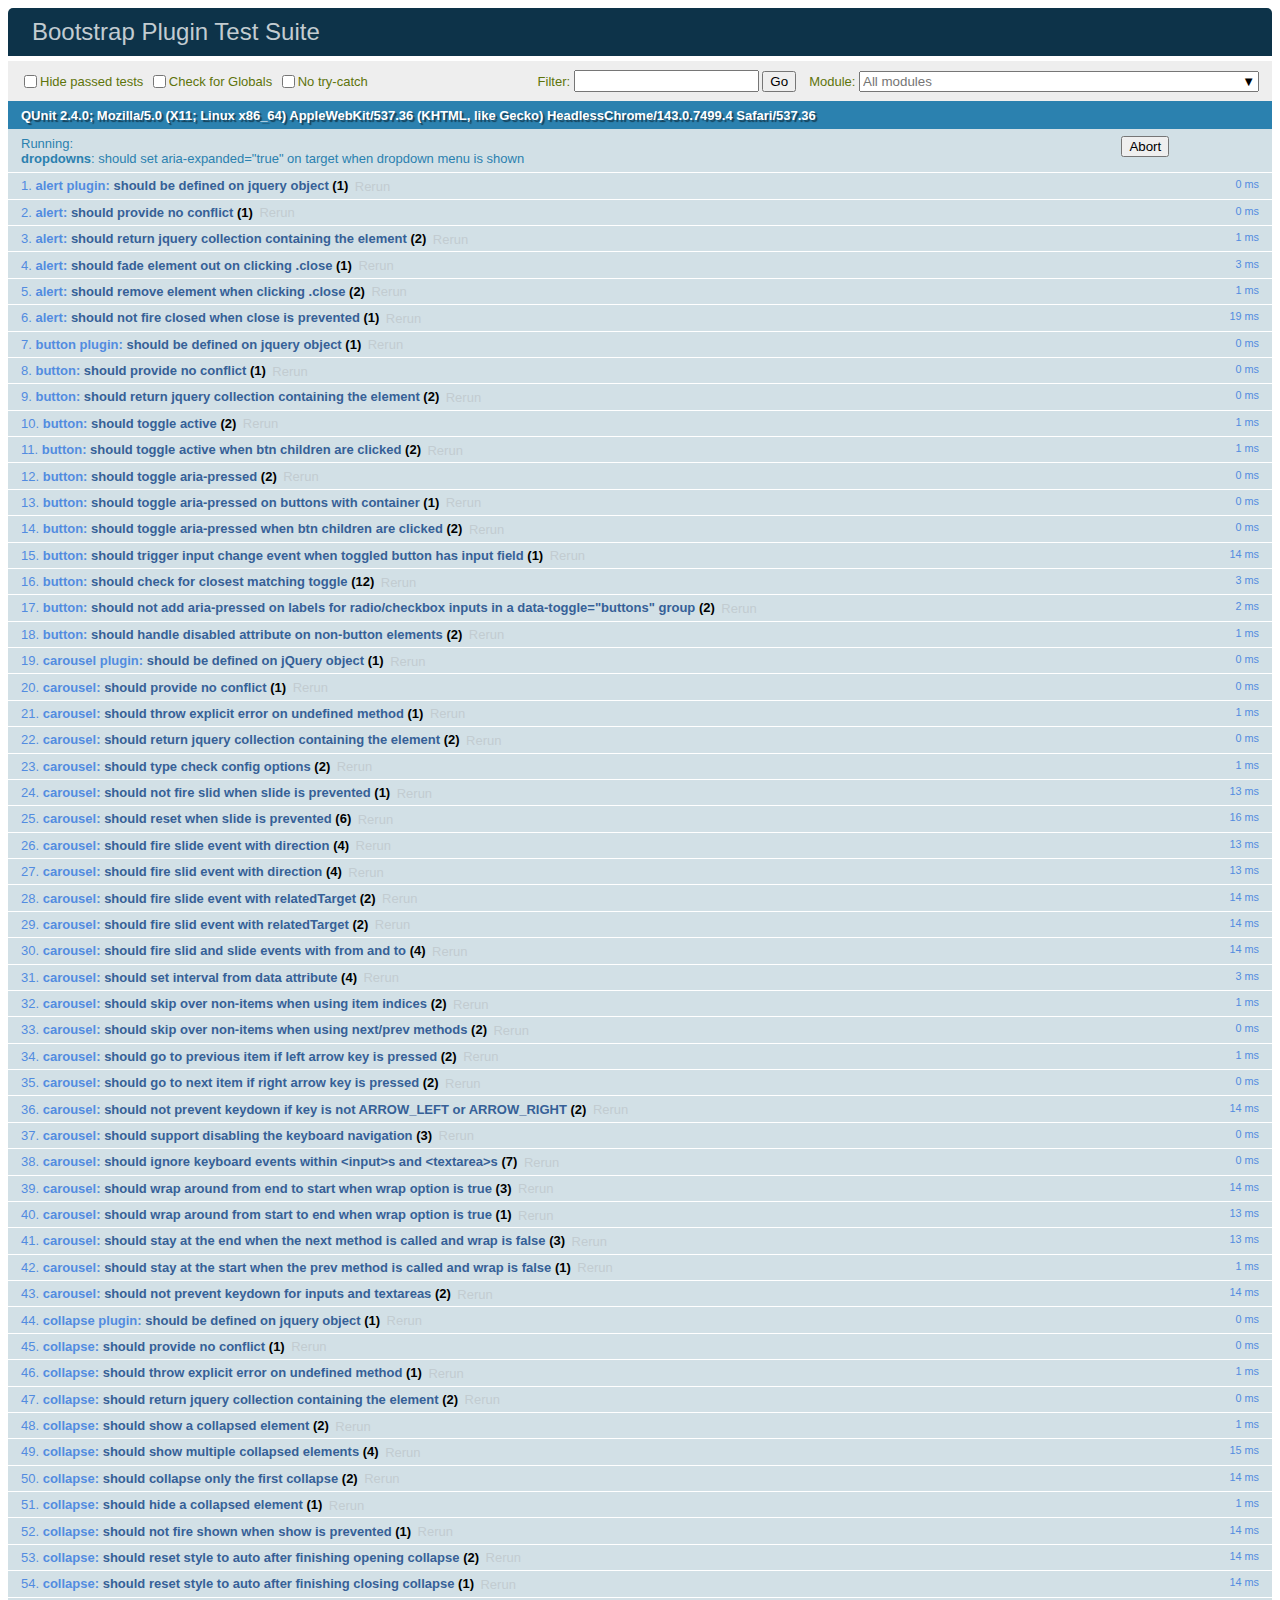
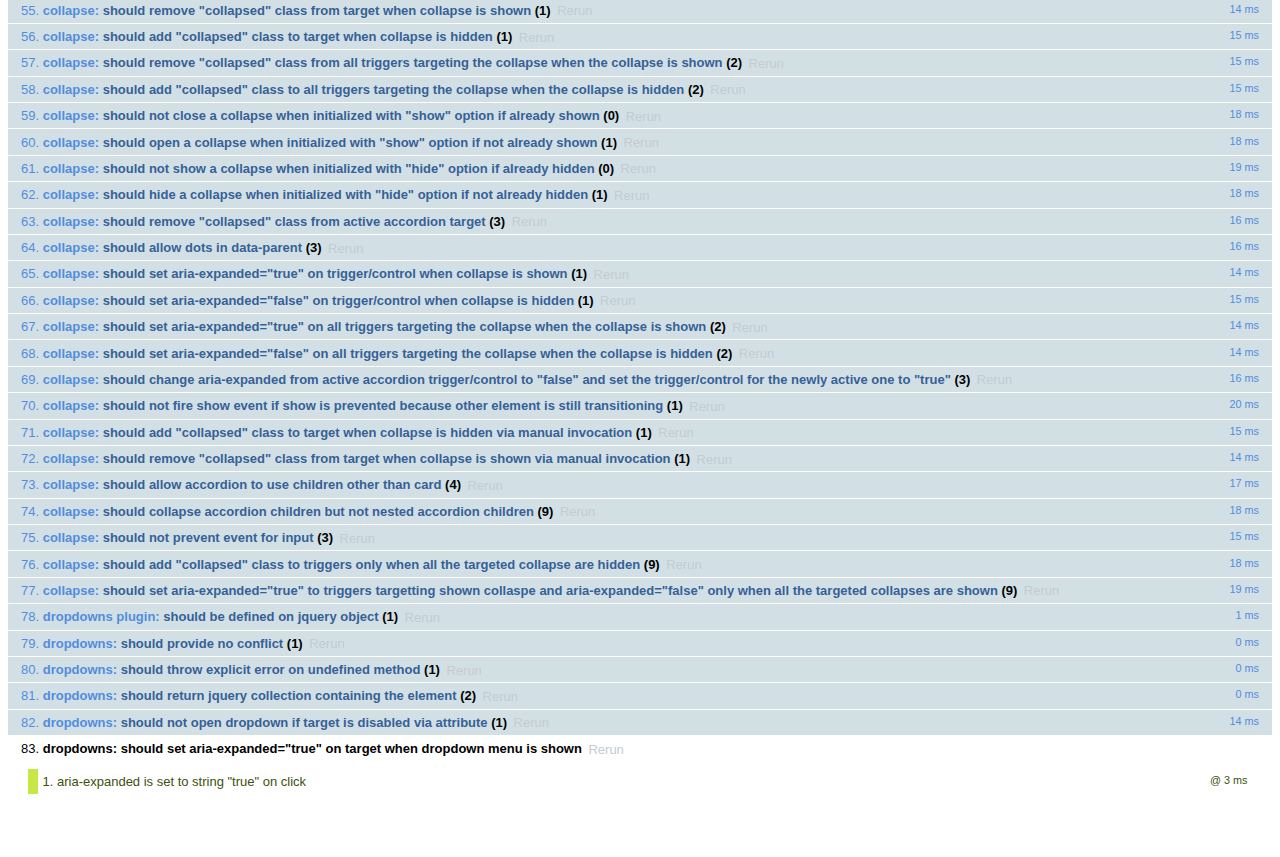
<file: polls/static/bootstrap/js/tests/index.html>
<!DOCTYPE html>
<html>
  <head>
    <meta charset="utf-8">
    <meta name="viewport" content="width=device-width, initial-scale=1, shrink-to-fit=no">
    <title>Bootstrap Plugin Test Suite</title>

    <!-- jQuery -->
    <script src="../../assets/js/vendor/jquery-slim.min.js"></script>
    <script src="../../assets/js/vendor/popper.min.js"></script>

    <!-- QUnit -->
    <link rel="stylesheet" href="vendor/qunit.css" media="screen">
    <script src="vendor/qunit.js"></script>

    <script>
      // Disable jQuery event aliases to ensure we don't accidentally use any of them
      [
        'blur',
        'focus',
        'focusin',
        'focusout',
        'resize',
        'scroll',
        'click',
        'dblclick',
        'mousedown',
        'mouseup',
        'mousemove',
        'mouseover',
        'mouseout',
        'mouseenter',
        'mouseleave',
        'change',
        'select',
        'submit',
        'keydown',
        'keypress',
        'keyup',
        'contextmenu'
      ].forEach(function(eventAlias) {
        $.fn[eventAlias] = function() {
          throw new Error('Using the ".' + eventAlias + '()" method is not allowed, so that Bootstrap can be compatible with custom jQuery builds which exclude the "event aliases" module that defines said method. See https://github.com/twbs/bootstrap/blob/master/CONTRIBUTING.md#js')
        }
      })

      // Require assert.expect in each test
      QUnit.config.requireExpects = true

      // See https://github.com/axemclion/grunt-saucelabs#test-result-details-with-qunit
      var log = []
      var testName

      QUnit.done(function(testResults) {
        var tests = []
        for (var i = 0; i < log.length; i++) {
          var details = log[i]
          tests.push({
            name: details.name,
            result: details.result,
            expected: details.expected,
            actual: details.actual,
            source: details.source
          })
        }
        testResults.tests = tests

        window.global_test_results = testResults
      })

      QUnit.testStart(function(testDetails) {
        QUnit.log(function(details) {
          if (!details.result) {
            details.name = testDetails.name
            log.push(details)
          }
        })
      })

      // Cleanup
      QUnit.testDone(function () {
        $('#modal-test, .modal-backdrop').remove()
      })

      // Display fixture on-screen on iOS to avoid false positives
      // See https://github.com/twbs/bootstrap/pull/15955
      if (/iPhone|iPad|iPod/.test(navigator.userAgent)) {
        QUnit.begin(function() {
          $('#qunit-fixture').css({ top: 0, left: 0 })
        })

        QUnit.done(function() {
          $('#qunit-fixture').css({ top: '', left: '' })
        })
      }
    </script>

    <!-- Transpiled Plugins -->
    <script src="../dist/util.js"></script>
    <script src="../dist/alert.js"></script>
    <script src="../dist/button.js"></script>
    <script src="../dist/carousel.js"></script>
    <script src="../dist/collapse.js"></script>
    <script src="../dist/dropdown.js"></script>
    <script src="../dist/modal.js"></script>
    <script src="../dist/scrollspy.js"></script>
    <script src="../dist/tab.js"></script>
    <script src="../dist/tooltip.js"></script>
    <script src="../dist/popover.js"></script>

    <!-- Unit Tests -->
    <script src="unit/alert.js"></script>
    <script src="unit/button.js"></script>
    <script src="unit/carousel.js"></script>
    <script src="unit/collapse.js"></script>
    <script src="unit/dropdown.js"></script>
    <script src="unit/modal.js"></script>
    <script src="unit/scrollspy.js"></script>
    <script src="unit/tab.js"></script>
    <script src="unit/tooltip.js"></script>
    <script src="unit/popover.js"></script>
  </head>
  <body>
    <div id="qunit-container">
      <div id="qunit"></div>
      <div id="qunit-fixture"></div>
    </div>
  </body>
</html>
</file>
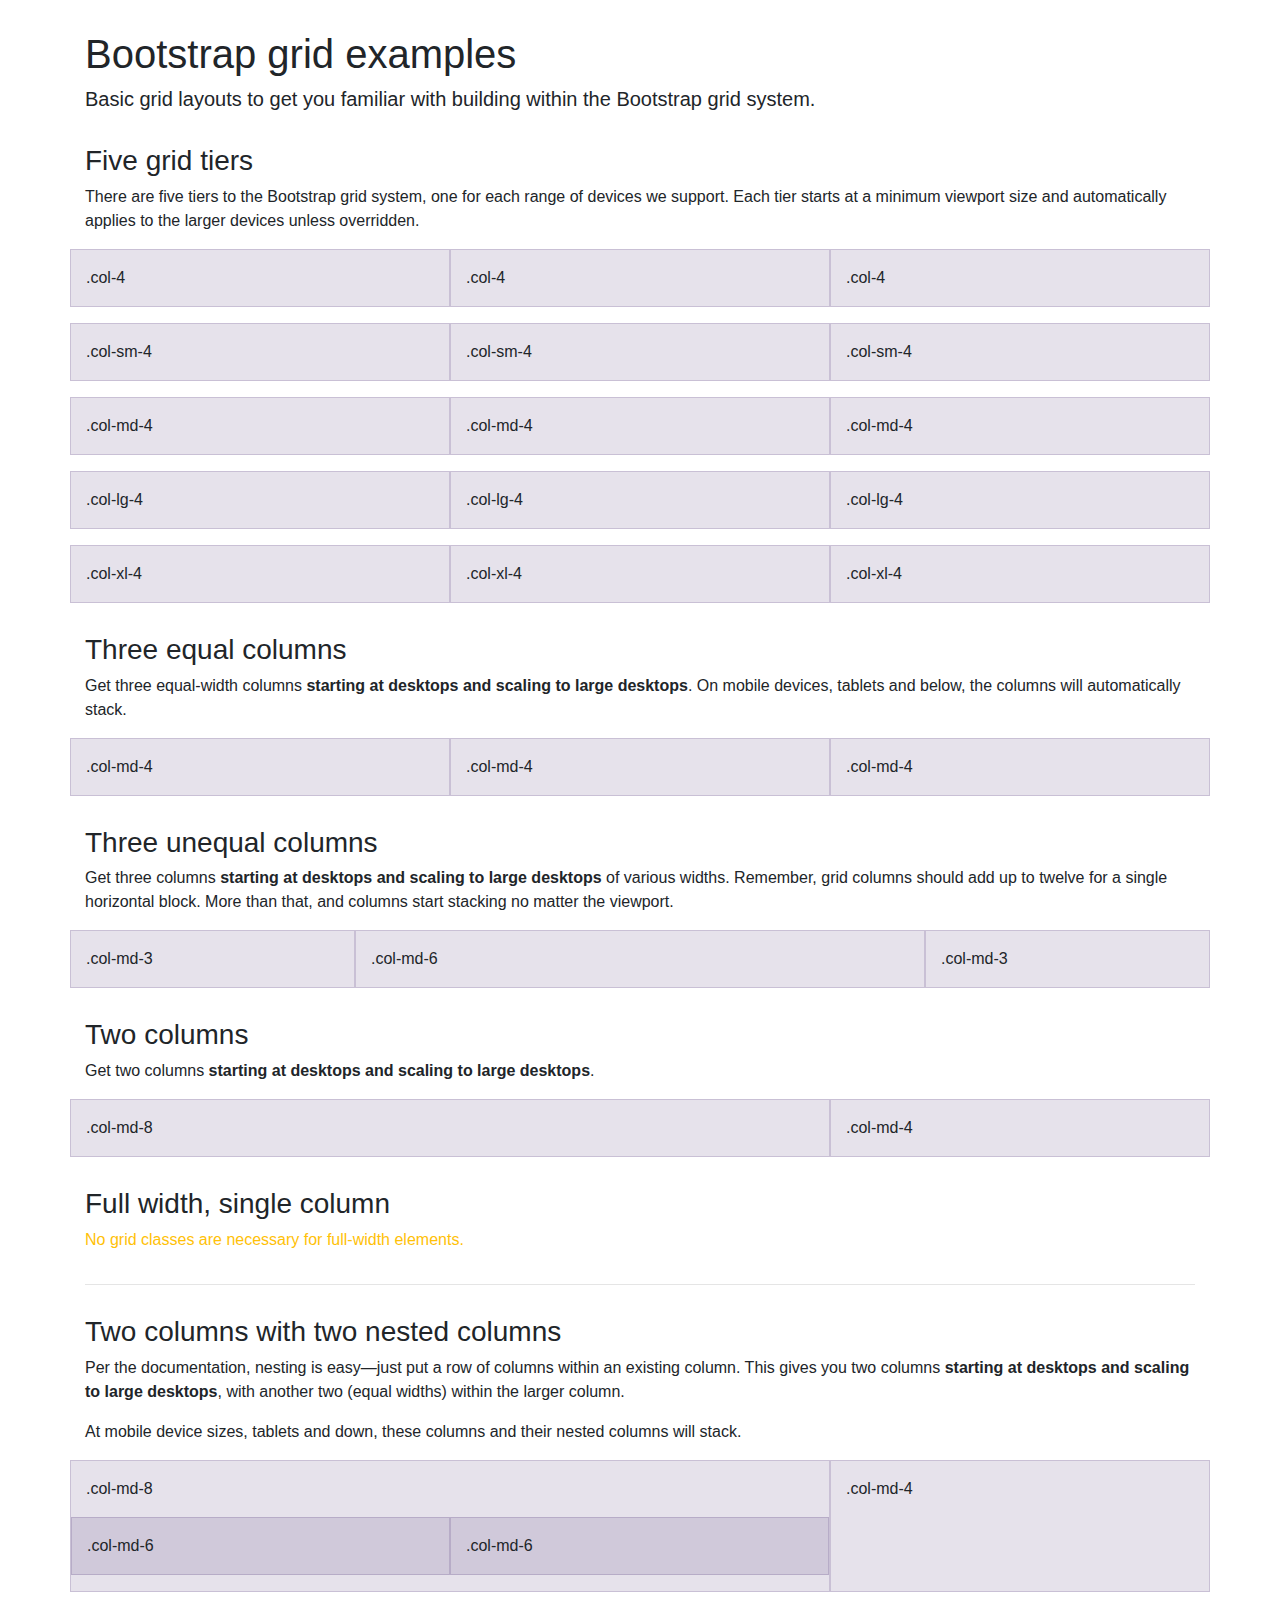
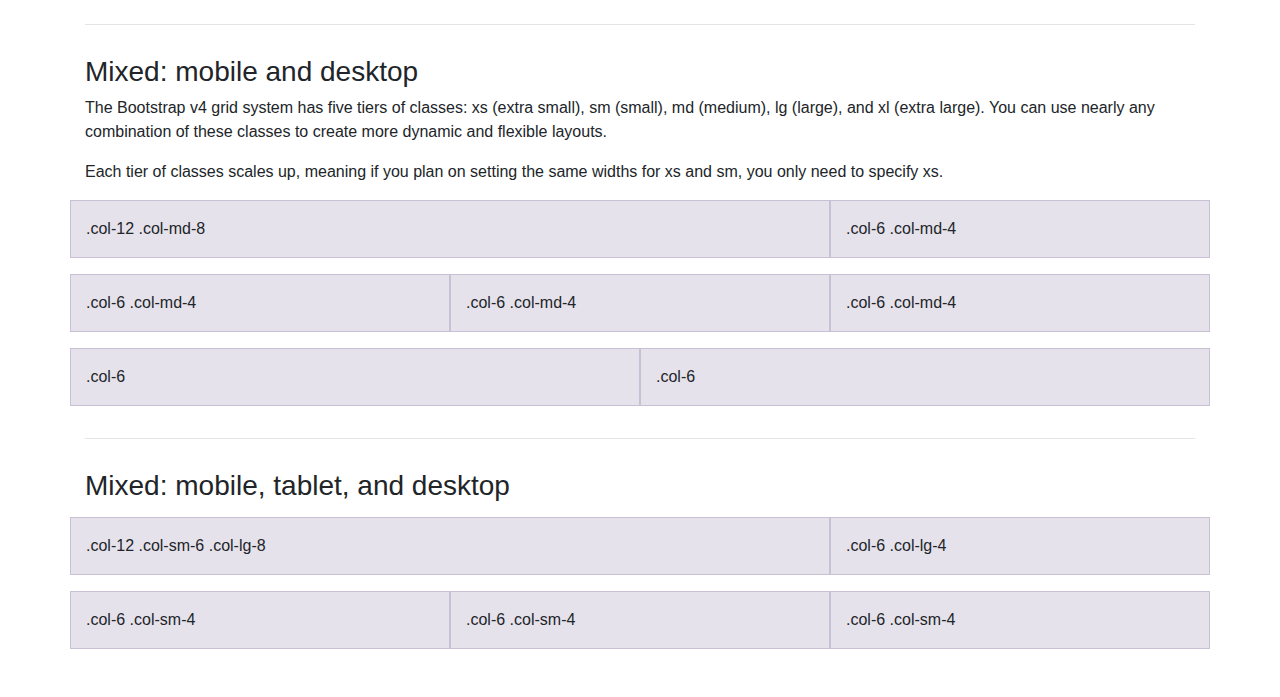
<file: polls/static/bootstrap/docs/4.0/examples/grid/index.html>
<!DOCTYPE html>
<html lang="en">
  <head>
    <meta charset="utf-8">
    <meta name="viewport" content="width=device-width, initial-scale=1, shrink-to-fit=no">
    <meta name="description" content="">
    <meta name="author" content="">
    <link rel="icon" href="../../../../favicon.ico">

    <title>Grid Template for Bootstrap</title>

    <!-- Bootstrap core CSS -->
    <link href="../../../../dist/css/bootstrap.min.css" rel="stylesheet">

    <!-- Custom styles for this template -->
    <link href="grid.css" rel="stylesheet">
  </head>

  <body>
    <div class="container">

      <h1>Bootstrap grid examples</h1>
      <p class="lead">Basic grid layouts to get you familiar with building within the Bootstrap grid system.</p>

      <h3>Five grid tiers</h3>
      <p>There are five tiers to the Bootstrap grid system, one for each range of devices we support. Each tier starts at a minimum viewport size and automatically applies to the larger devices unless overridden.</p>

      <div class="row">
        <div class="col-4">.col-4</div>
        <div class="col-4">.col-4</div>
        <div class="col-4">.col-4</div>
      </div>

      <div class="row">
        <div class="col-sm-4">.col-sm-4</div>
        <div class="col-sm-4">.col-sm-4</div>
        <div class="col-sm-4">.col-sm-4</div>
      </div>

      <div class="row">
        <div class="col-md-4">.col-md-4</div>
        <div class="col-md-4">.col-md-4</div>
        <div class="col-md-4">.col-md-4</div>
      </div>

      <div class="row">
        <div class="col-lg-4">.col-lg-4</div>
        <div class="col-lg-4">.col-lg-4</div>
        <div class="col-lg-4">.col-lg-4</div>
      </div>

      <div class="row">
        <div class="col-xl-4">.col-xl-4</div>
        <div class="col-xl-4">.col-xl-4</div>
        <div class="col-xl-4">.col-xl-4</div>
      </div>

      <h3>Three equal columns</h3>
      <p>Get three equal-width columns <strong>starting at desktops and scaling to large desktops</strong>. On mobile devices, tablets and below, the columns will automatically stack.</p>
      <div class="row">
        <div class="col-md-4">.col-md-4</div>
        <div class="col-md-4">.col-md-4</div>
        <div class="col-md-4">.col-md-4</div>
      </div>

      <h3>Three unequal columns</h3>
      <p>Get three columns <strong>starting at desktops and scaling to large desktops</strong> of various widths. Remember, grid columns should add up to twelve for a single horizontal block. More than that, and columns start stacking no matter the viewport.</p>
      <div class="row">
        <div class="col-md-3">.col-md-3</div>
        <div class="col-md-6">.col-md-6</div>
        <div class="col-md-3">.col-md-3</div>
      </div>

      <h3>Two columns</h3>
      <p>Get two columns <strong>starting at desktops and scaling to large desktops</strong>.</p>
      <div class="row">
        <div class="col-md-8">.col-md-8</div>
        <div class="col-md-4">.col-md-4</div>
      </div>

      <h3>Full width, single column</h3>
      <p class="text-warning">No grid classes are necessary for full-width elements.</p>

      <hr>

      <h3>Two columns with two nested columns</h3>
      <p>Per the documentation, nesting is easy—just put a row of columns within an existing column. This gives you two columns <strong>starting at desktops and scaling to large desktops</strong>, with another two (equal widths) within the larger column.</p>
      <p>At mobile device sizes, tablets and down, these columns and their nested columns will stack.</p>
      <div class="row">
        <div class="col-md-8">
          .col-md-8
          <div class="row">
            <div class="col-md-6">.col-md-6</div>
            <div class="col-md-6">.col-md-6</div>
          </div>
        </div>
        <div class="col-md-4">.col-md-4</div>
      </div>

      <hr>

      <h3>Mixed: mobile and desktop</h3>
      <p>The Bootstrap v4 grid system has five tiers of classes: xs (extra small), sm (small), md (medium), lg (large), and xl (extra large). You can use nearly any combination of these classes to create more dynamic and flexible layouts.</p>
      <p>Each tier of classes scales up, meaning if you plan on setting the same widths for xs and sm, you only need to specify xs.</p>
      <div class="row">
        <div class="col-12 col-md-8">.col-12 .col-md-8</div>
        <div class="col-6 col-md-4">.col-6 .col-md-4</div>
      </div>
      <div class="row">
        <div class="col-6 col-md-4">.col-6 .col-md-4</div>
        <div class="col-6 col-md-4">.col-6 .col-md-4</div>
        <div class="col-6 col-md-4">.col-6 .col-md-4</div>
      </div>
      <div class="row">
        <div class="col-6">.col-6</div>
        <div class="col-6">.col-6</div>
      </div>

      <hr>

      <h3>Mixed: mobile, tablet, and desktop</h3>
      <p></p>
      <div class="row">
        <div class="col-12 col-sm-6 col-lg-8">.col-12 .col-sm-6 .col-lg-8</div>
        <div class="col-6 col-lg-4">.col-6 .col-lg-4</div>
      </div>
      <div class="row">
        <div class="col-6 col-sm-4">.col-6 .col-sm-4</div>
        <div class="col-6 col-sm-4">.col-6 .col-sm-4</div>
        <div class="col-6 col-sm-4">.col-6 .col-sm-4</div>
      </div>

    </div> <!-- /container -->

    <!-- Bootstrap core JavaScript
    ================================================== -->
    <!-- Placed at the end of the document so the pages load faster -->
    <!-- IE10 viewport hack for Surface/desktop Windows 8 bug -->
    <script src="../../../../assets/js/ie10-viewport-bug-workaround.js"></script>
  </body>
</html>
</file>
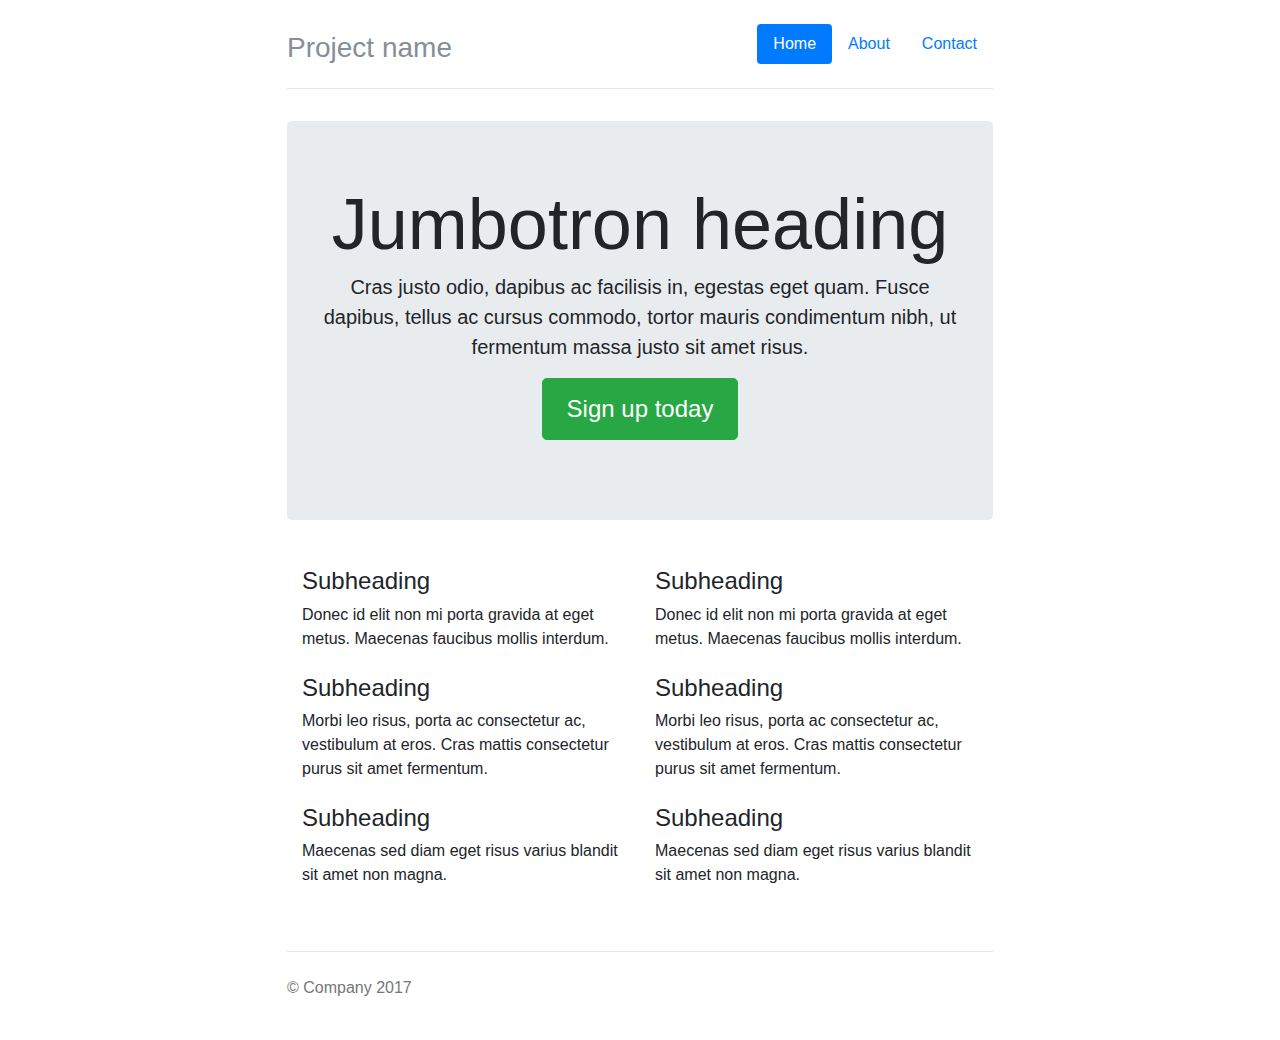
<file: polls/static/bootstrap/docs/4.0/examples/narrow-jumbotron/index.html>
<!DOCTYPE html>
<html lang="en">
  <head>
    <meta charset="utf-8">
    <meta name="viewport" content="width=device-width, initial-scale=1, shrink-to-fit=no">
    <meta name="description" content="">
    <meta name="author" content="">
    <link rel="icon" href="../../../../favicon.ico">

    <title>Narrow Jumbotron Template for Bootstrap</title>

    <!-- Bootstrap core CSS -->
    <link href="../../../../dist/css/bootstrap.min.css" rel="stylesheet">

    <!-- Custom styles for this template -->
    <link href="narrow-jumbotron.css" rel="stylesheet">
  </head>

  <body>

    <div class="container">
      <div class="header clearfix">
        <nav>
          <ul class="nav nav-pills float-right">
            <li class="nav-item">
              <a class="nav-link active" href="#">Home <span class="sr-only">(current)</span></a>
            </li>
            <li class="nav-item">
              <a class="nav-link" href="#">About</a>
            </li>
            <li class="nav-item">
              <a class="nav-link" href="#">Contact</a>
            </li>
          </ul>
        </nav>
        <h3 class="text-muted">Project name</h3>
      </div>

      <div class="jumbotron">
        <h1 class="display-3">Jumbotron heading</h1>
        <p class="lead">Cras justo odio, dapibus ac facilisis in, egestas eget quam. Fusce dapibus, tellus ac cursus commodo, tortor mauris condimentum nibh, ut fermentum massa justo sit amet risus.</p>
        <p><a class="btn btn-lg btn-success" href="#" role="button">Sign up today</a></p>
      </div>

      <div class="row marketing">
        <div class="col-lg-6">
          <h4>Subheading</h4>
          <p>Donec id elit non mi porta gravida at eget metus. Maecenas faucibus mollis interdum.</p>

          <h4>Subheading</h4>
          <p>Morbi leo risus, porta ac consectetur ac, vestibulum at eros. Cras mattis consectetur purus sit amet fermentum.</p>

          <h4>Subheading</h4>
          <p>Maecenas sed diam eget risus varius blandit sit amet non magna.</p>
        </div>

        <div class="col-lg-6">
          <h4>Subheading</h4>
          <p>Donec id elit non mi porta gravida at eget metus. Maecenas faucibus mollis interdum.</p>

          <h4>Subheading</h4>
          <p>Morbi leo risus, porta ac consectetur ac, vestibulum at eros. Cras mattis consectetur purus sit amet fermentum.</p>

          <h4>Subheading</h4>
          <p>Maecenas sed diam eget risus varius blandit sit amet non magna.</p>
        </div>
      </div>

      <footer class="footer">
        <p>&copy; Company 2017</p>
      </footer>

    </div> <!-- /container -->

    <!-- Bootstrap core JavaScript
    ================================================== -->
    <!-- Placed at the end of the document so the pages load faster -->
    <!-- IE10 viewport hack for Surface/desktop Windows 8 bug -->
    <script src="../../../../assets/js/ie10-viewport-bug-workaround.js"></script>
  </body>
</html>
</file>
<file: polls/static/bootstrap/docs/4.0/examples/grid/grid.css>
body {
  padding-top: 2rem;
  padding-bottom: 2rem;
}

h3 {
  margin-top: 2rem;
}

.row {
  margin-bottom: 1rem;
}
.row .row {
  margin-top: 1rem;
  margin-bottom: 0;
}
[class*="col-"] {
  padding-top: 1rem;
  padding-bottom: 1rem;
  background-color: rgba(86,61,124,.15);
  border: 1px solid rgba(86,61,124,.2);
}

hr {
  margin-top: 2rem;
  margin-bottom: 2rem;
}
</file>
<file: polls/static/bootstrap/docs/4.0/examples/narrow-jumbotron/narrow-jumbotron.css>
/* Space out content a bit */
body {
  padding-top: 1.5rem;
  padding-bottom: 1.5rem;
}

/* Everything but the jumbotron gets side spacing for mobile first views */
.header,
.marketing,
.footer {
  padding-right: 1rem;
  padding-left: 1rem;
}

/* Custom page header */
.header {
  padding-bottom: 1rem;
  border-bottom: .05rem solid #e5e5e5;
}
/* Make the masthead heading the same height as the navigation */
.header h3 {
  margin-top: 0;
  margin-bottom: 0;
  line-height: 3rem;
}

/* Custom page footer */
.footer {
  padding-top: 1.5rem;
  color: #777;
  border-top: .05rem solid #e5e5e5;
}

/* Customize container */
@media (min-width: 48em) {
  .container {
    max-width: 46rem;
  }
}
.container-narrow > hr {
  margin: 2rem 0;
}

/* Main marketing message and sign up button */
.jumbotron {
  text-align: center;
  border-bottom: .05rem solid #e5e5e5;
}
.jumbotron .btn {
  padding: .75rem 1.5rem;
  font-size: 1.5rem;
}

/* Supporting marketing content */
.marketing {
  margin: 3rem 0;
}
.marketing p + h4 {
  margin-top: 1.5rem;
}

/* Responsive: Portrait tablets and up */
@media screen and (min-width: 48em) {
  /* Remove the padding we set earlier */
  .header,
  .marketing,
  .footer {
    padding-right: 0;
    padding-left: 0;
  }
  /* Space out the masthead */
  .header {
    margin-bottom: 2rem;
  }
  /* Remove the bottom border on the jumbotron for visual effect */
  .jumbotron {
    border-bottom: 0;
  }
}
</file>
<file: polls/static/bootstrap/js/tests/vendor/qunit.css>
/*!
 * QUnit 2.4.0
 * https://qunitjs.com/
 *
 * Copyright jQuery Foundation and other contributors
 * Released under the MIT license
 * https://jquery.org/license
 *
 * Date: 2017-07-08T15:20Z
 */

/** Font Family and Sizes */

#qunit-tests, #qunit-header, #qunit-banner, #qunit-testrunner-toolbar, #qunit-filteredTest, #qunit-userAgent, #qunit-testresult {
	font-family: "Helvetica Neue Light", "HelveticaNeue-Light", "Helvetica Neue", Calibri, Helvetica, Arial, sans-serif;
}

#qunit-testrunner-toolbar, #qunit-filteredTest, #qunit-userAgent, #qunit-testresult, #qunit-tests li { font-size: small; }
#qunit-tests { font-size: smaller; }


/** Resets */

#qunit-tests, #qunit-header, #qunit-banner, #qunit-filteredTest, #qunit-userAgent, #qunit-testresult, #qunit-modulefilter {
	margin: 0;
	padding: 0;
}


/** Header (excluding toolbar) */

#qunit-header {
	padding: 0.5em 0 0.5em 1em;

	color: #8699A4;
	background-color: #0D3349;

	font-size: 1.5em;
	line-height: 1em;
	font-weight: 400;

	border-radius: 5px 5px 0 0;
}

#qunit-header a {
	text-decoration: none;
	color: #C2CCD1;
}

#qunit-header a:hover,
#qunit-header a:focus {
	color: #FFF;
}

#qunit-banner {
	height: 5px;
}

#qunit-filteredTest {
	padding: 0.5em 1em 0.5em 1em;
	color: #366097;
	background-color: #F4FF77;
}

#qunit-userAgent {
	padding: 0.5em 1em 0.5em 1em;
	color: #FFF;
	background-color: #2B81AF;
	text-shadow: rgba(0, 0, 0, 0.5) 2px 2px 1px;
}


/** Toolbar */

#qunit-testrunner-toolbar {
	padding: 0.5em 1em 0.5em 1em;
	color: #5E740B;
	background-color: #EEE;
}

#qunit-testrunner-toolbar .clearfix {
	height: 0;
	clear: both;
}

#qunit-testrunner-toolbar label {
	display: inline-block;
}

#qunit-testrunner-toolbar input[type=checkbox],
#qunit-testrunner-toolbar input[type=radio] {
	margin: 3px;
	vertical-align: -2px;
}

#qunit-testrunner-toolbar input[type=text] {
	box-sizing: border-box;
	height: 1.6em;
}

.qunit-url-config,
.qunit-filter,
#qunit-modulefilter {
	display: inline-block;
	line-height: 2.1em;
}

.qunit-filter,
#qunit-modulefilter {
	float: right;
	position: relative;
	margin-left: 1em;
}

.qunit-url-config label {
	margin-right: 0.5em;
}

#qunit-modulefilter-search {
	box-sizing: border-box;
	width: 400px;
}

#qunit-modulefilter-search-container:after {
	position: absolute;
	right: 0.3em;
	content: "\25bc";
	color: black;
}

#qunit-modulefilter-dropdown {
	/* align with #qunit-modulefilter-search */
	box-sizing: border-box;
	width: 400px;
	position: absolute;
	right: 0;
	top: 50%;
	margin-top: 0.8em;

	border: 1px solid #D3D3D3;
	border-top: none;
	border-radius: 0 0 .25em .25em;
	color: #000;
	background-color: #F5F5F5;
	z-index: 99;
}

#qunit-modulefilter-dropdown a {
	color: inherit;
	text-decoration: none;
}

#qunit-modulefilter-dropdown .clickable.checked {
	font-weight: bold;
	color: #000;
	background-color: #D2E0E6;
}

#qunit-modulefilter-dropdown .clickable:hover {
	color: #FFF;
	background-color: #0D3349;
}

#qunit-modulefilter-actions {
	display: block;
	overflow: auto;

	/* align with #qunit-modulefilter-dropdown-list */
	font: smaller/1.5em sans-serif;
}

#qunit-modulefilter-dropdown #qunit-modulefilter-actions > * {
	box-sizing: border-box;
	max-height: 2.8em;
	display: block;
	padding: 0.4em;
}

#qunit-modulefilter-dropdown #qunit-modulefilter-actions > button {
	float: right;
	font: inherit;
}

#qunit-modulefilter-dropdown #qunit-modulefilter-actions > :last-child {
	/* insert padding to align with checkbox margins */
	padding-left: 3px;
}

#qunit-modulefilter-dropdown-list {
	max-height: 200px;
	overflow-y: auto;
	margin: 0;
	border-top: 2px groove threedhighlight;
	padding: 0.4em 0 0;
	font: smaller/1.5em sans-serif;
}

#qunit-modulefilter-dropdown-list li {
	white-space: nowrap;
	overflow: hidden;
	text-overflow: ellipsis;
}

#qunit-modulefilter-dropdown-list .clickable {
	display: block;
	padding-left: 0.15em;
}


/** Tests: Pass/Fail */

#qunit-tests {
	list-style-position: inside;
}

#qunit-tests li {
	padding: 0.4em 1em 0.4em 1em;
	border-bottom: 1px solid #FFF;
	list-style-position: inside;
}

#qunit-tests > li {
	display: none;
}

#qunit-tests li.running,
#qunit-tests li.pass,
#qunit-tests li.fail,
#qunit-tests li.skipped,
#qunit-tests li.aborted {
	display: list-item;
}

#qunit-tests.hidepass {
	position: relative;
}

#qunit-tests.hidepass li.running,
#qunit-tests.hidepass li.pass:not(.todo) {
	visibility: hidden;
	position: absolute;
	width:   0;
	height:  0;
	padding: 0;
	border:  0;
	margin:  0;
}

#qunit-tests li strong {
	cursor: pointer;
}

#qunit-tests li.skipped strong {
	cursor: default;
}

#qunit-tests li a {
	padding: 0.5em;
	color: #C2CCD1;
	text-decoration: none;
}

#qunit-tests li p a {
	padding: 0.25em;
	color: #6B6464;
}
#qunit-tests li a:hover,
#qunit-tests li a:focus {
	color: #000;
}

#qunit-tests li .runtime {
	float: right;
	font-size: smaller;
}

.qunit-assert-list {
	margin-top: 0.5em;
	padding: 0.5em;

	background-color: #FFF;

	border-radius: 5px;
}

.qunit-source {
	margin: 0.6em 0 0.3em;
}

.qunit-collapsed {
	display: none;
}

#qunit-tests table {
	border-collapse: collapse;
	margin-top: 0.2em;
}

#qunit-tests th {
	text-align: right;
	vertical-align: top;
	padding: 0 0.5em 0 0;
}

#qunit-tests td {
	vertical-align: top;
}

#qunit-tests pre {
	margin: 0;
	white-space: pre-wrap;
	word-wrap: break-word;
}

#qunit-tests del {
	color: #374E0C;
	background-color: #E0F2BE;
	text-decoration: none;
}

#qunit-tests ins {
	color: #500;
	background-color: #FFCACA;
	text-decoration: none;
}

/*** Test Counts */

#qunit-tests b.counts                       { color: #000; }
#qunit-tests b.passed                       { color: #5E740B; }
#qunit-tests b.failed                       { color: #710909; }

#qunit-tests li li {
	padding: 5px;
	background-color: #FFF;
	border-bottom: none;
	list-style-position: inside;
}

/*** Passing Styles */

#qunit-tests li li.pass {
	color: #3C510C;
	background-color: #FFF;
	border-left: 10px solid #C6E746;
}

#qunit-tests .pass                          { color: #528CE0; background-color: #D2E0E6; }
#qunit-tests .pass .test-name               { color: #366097; }

#qunit-tests .pass .test-actual,
#qunit-tests .pass .test-expected           { color: #999; }

#qunit-banner.qunit-pass                    { background-color: #C6E746; }

/*** Failing Styles */

#qunit-tests li li.fail {
	color: #710909;
	background-color: #FFF;
	border-left: 10px solid #EE5757;
	white-space: pre;
}

#qunit-tests > li:last-child {
	border-radius: 0 0 5px 5px;
}

#qunit-tests .fail                          { color: #000; background-color: #EE5757; }
#qunit-tests .fail .test-name,
#qunit-tests .fail .module-name             { color: #000; }

#qunit-tests .fail .test-actual             { color: #EE5757; }
#qunit-tests .fail .test-expected           { color: #008000; }

#qunit-banner.qunit-fail                    { background-color: #EE5757; }


/*** Aborted tests */
#qunit-tests .aborted { color: #000; background-color: orange; }
/*** Skipped tests */

#qunit-tests .skipped {
	background-color: #EBECE9;
}

#qunit-tests .qunit-todo-label,
#qunit-tests .qunit-skipped-label {
	background-color: #F4FF77;
	display: inline-block;
	font-style: normal;
	color: #366097;
	line-height: 1.8em;
	padding: 0 0.5em;
	margin: -0.4em 0.4em -0.4em 0;
}

#qunit-tests .qunit-todo-label {
	background-color: #EEE;
}

/** Result */

#qunit-testresult {
	color: #2B81AF;
	background-color: #D2E0E6;

	border-bottom: 1px solid #FFF;
}
#qunit-testresult .clearfix {
	height: 0;
	clear: both;
}
#qunit-testresult .module-name {
	font-weight: 700;
}
#qunit-testresult-display {
	padding: 0.5em 1em 0.5em 1em;
	width: 85%;
	float:left;
}
#qunit-testresult-controls {
	padding: 0.5em 1em 0.5em 1em;
  width: 10%;
	float:left;
}

/** Fixture */

#qunit-fixture {
	position: absolute;
	top: -10000px;
	left: -10000px;
	width: 1000px;
	height: 1000px;
}
</file>
